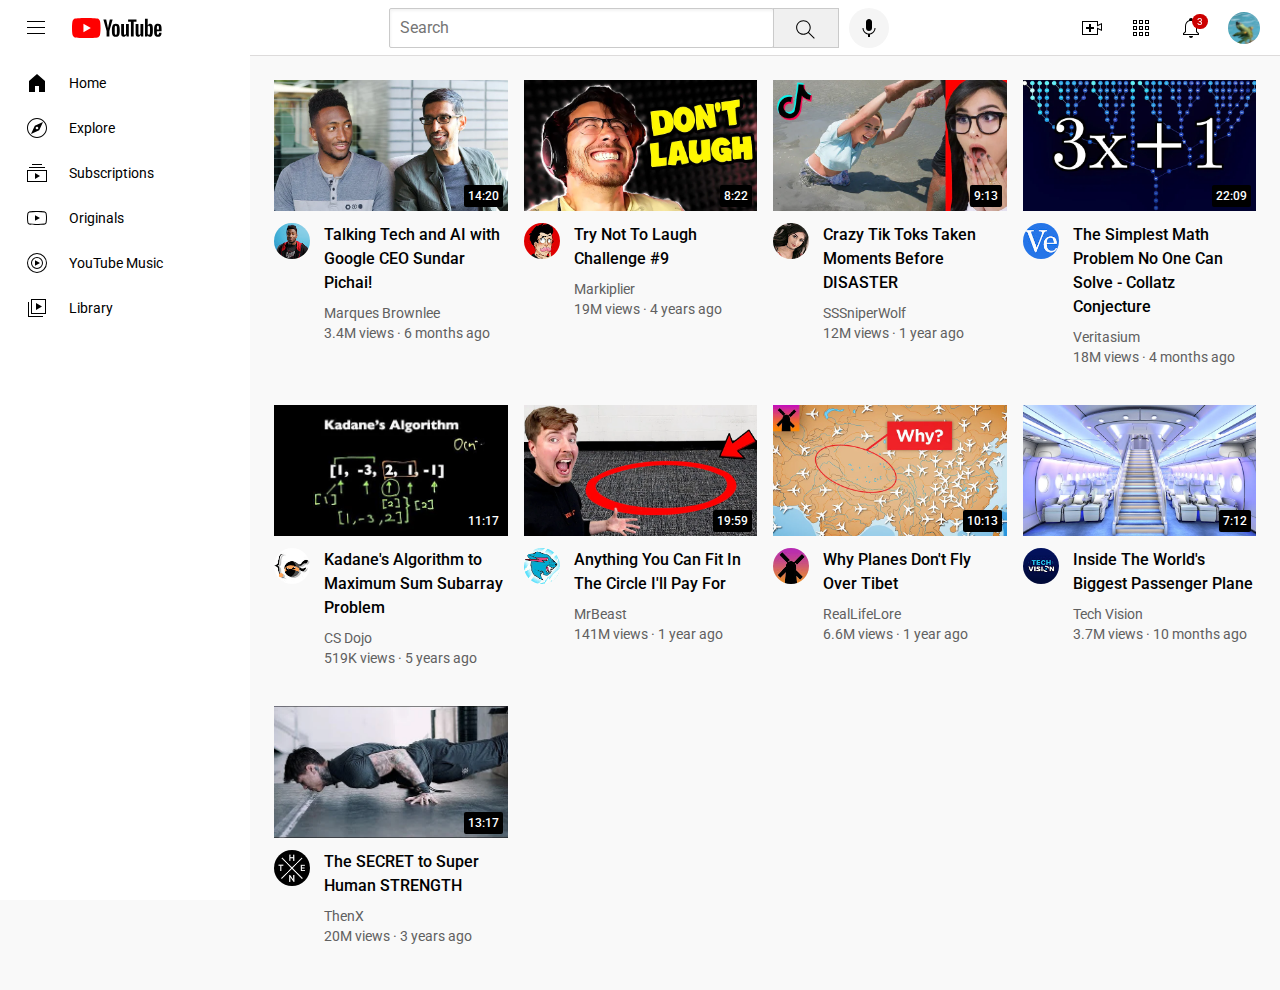
<file: index.html>
<!DOCTYPE html>

<html lang="en-US">
    <head>
        <meta charset="utf-8">
        <title>Youtube.com clone</title>
        <link rel="stylesheet" href="styles/general.css">
        <link rel="stylesheet" href="styles/header.css">
        <link rel="stylesheet" href="styles/sidebar.css">
        <link rel="stylesheet" href="styles/video-grid.css">
        <link rel="preconnect" href="https://fonts.googleapis.com">
        <link rel="preconnect" href="https://fonts.gstatic.com" crossorigin>
        <link href="https://fonts.googleapis.com/css2?family=Roboto:wght@400;500;700&display=swap" rel="stylesheet">
    </head>

    <body>
        <header class="header">
            <div class="left-section">
                <img class="hamburger-menu" src="icons/hamburger-menu.svg">
                <img class="yt-logo" src="icons/youtube-logo.svg">
            </div>
            <div class="mid-section">
                <input class="search-bar" type="text" placeholder="Search">
                <button class="search-button">
                    <img class="search-icon" src="icons/search.svg">
                    <div class="tooltip">Search</div>
                </button>
                <button class="voice-search-button">
                    <img class="voice-search-icon" src="icons/voice-search-icon.svg">
                    <div class="tooltip">Search with your voice</div>
                </button>
            </div>
            <div class="right-section">
                <div class="right-icons-container">
                    <img class="upload-icon" src="icons/upload.svg">
                    <div class="tooltip">Create</div>
                </div>
                <div class="right-icons-container">
                    <img class="yt-apps-icon" src="icons/youtube-apps.svg">
                    <div class="tooltip">YouTube Apps</div>
                </div>
                <div class="right-icons-container">
                    <img class="notifications-icon" src="icons/notifications.svg">
                    <div class="notifications-count">3</div>
                    <div class="tooltip">Notifications</div>
                </div>
                <img class="current-user-picture" src="profile pics/my-channel.jpg">
            </div>
        </header>
        
        <nav class="sidebar">
            <div class="sidebar-link">
                <img src="icons/home.svg">
                <div>Home</div>
            </div>
            <div class="sidebar-link">
                <img src="icons/explore.svg">
                <div>Explore</div>
            </div>
            <div class="sidebar-link">
                <img src="icons/subscriptions.svg">
                <div>Subscriptions</div>
            </div>
            <div class="sidebar-link">
                <img src="icons/originals.svg">
                <div>Originals</div>
            </div>
            <div class="sidebar-link">
                <img src="icons/youtube-music.svg">
                <div>YouTube Music</div>
            </div>
            <div class="sidebar-link">
                <img src="icons/library.svg">
                <div>Library</div>
            </div>
        </nav>

        <main>
            <section class="video-grid">
                <div class="video-preview"> <!--MKBHD video-->
                    <div class="thumbnail-row">
                        <a href="https://www.youtube.com/watch?v=n2RNcPRtAiY&ab_channel=MarquesBrownlee">
                            <img class="thumbnail" src="thumbnails/thumbnail-1.webp">
                        </a>
                        <div class="video-time">14:20</div>
                    </div>
                    <div class="video-info-grid">
                        <div class="channel-pic">
                            <a href="https://www.youtube.com/c/mkbhd">
                                <div class="channel-picture-container">
                                    <img class="profile-pic" src="profile pics/channel-1.jpeg">
                                    <div class="tooltip">
                                        <img class="profile-pic" src="profile pics/channel-1.jpeg">
                                        <div class="tooltip-info">
                                            <p class="title">
                                                Marques Brownlee
                                            </p>
                                            <p class="subscribers">
                                                17.3M subscribers
                                            </p>
                                        </div>
                                    </div>
                                </div>
                            </a>
                        </div>
                        <div class="video-info">
                            <a href="https://www.youtube.com/watch?v=n2RNcPRtAiY&ab_channel=MarquesBrownlee">
                                <p class="video-title">
                                    Talking Tech and AI with Google CEO Sundar Pichai!
                                </p>
                            </a>
                            <a href="https://www.youtube.com/c/mkbhd">
                                <p class="video-author">
                                    Marques Brownlee
                                </p>
                            </a>
                            <p class="video-stats">
                                3.4M views &#183; 6 months ago
                            </p>
                        </div>
                    </div>
                </div>
                
                <div class="video-preview"> <!--Markiplier video-->
                    <div class="thumbnail-row">
                        <a href="https://www.youtube.com/watch?v=mP0RAo9SKZk&ab_channel=Markiplier">
                            <img class="thumbnail" src="thumbnails/thumbnail-2.webp">
                        </a>
                        <div class="video-time">8:22</div>
                    </div>
                    <div class="video-info-grid">
                        <div class="channel-pic">
                            <a href="https://www.youtube.com/c/markiplier">
                                <div class="channel-picture-container">
                                    <img class="profile-pic" src="profile pics/channel-2.jpeg">
                                    <div class="tooltip">
                                        <img class="profile-pic" src="profile pics/channel-2.jpeg">
                                        <div class="tooltip-info">
                                            <p class="title">
                                                Markiplier
                                            </p>
                                            <p class="subscribers">
                                                35.4M subscribers
                                            </p>
                                        </div>
                                    </div>
                                </div>
                            </a>
                        </div>
                        <div class="video-info">
                            <a href="https://www.youtube.com/watch?v=mP0RAo9SKZk&ab_channel=Markiplier">
                                <p class="video-title">
                                    Try Not To Laugh Challenge #9
                                </p>
                            </a>
                            <a href="https://www.youtube.com/c/markiplier">
                                <p class="video-author">
                                    Markiplier
                                </p>
                            </a>
                            <p class="video-stats">
                                19M views &#183; 4 years ago
                            </p>
                        </div>
                    </div>
                </div>
        
                <div class="video-preview"> <!--SniperWolf video-->
                    <div class="thumbnail-row">
                        <a href="https://www.youtube.com/watch?v=FgjPQQeTh1w&ab_channel=SSSniperWolf">
                            <img class="thumbnail" src="thumbnails/thumbnail-3.webp">
                        </a>
                        <div class="video-time">9:13</div>
                    </div>
                    <div class="video-info-grid">
                        <div class="channel-pic">
                            <a href="https://www.youtube.com/user/SSSniperWolf">
                                <div class="channel-picture-container">
                                    <img class="profile-pic" src="profile pics/channel-3.jpeg">
                                    <div class="tooltip">
                                        <img class="profile-pic" src="profile pics/channel-3.jpeg">
                                        <div class="tooltip-info">
                                            <p class="title">
                                                SSSniperWolf
                                            </p>
                                            <p class="subscribers">
                                                34M subscribers
                                            </p>
                                        </div>
                                    </div>
                                </div>
                            </a>
                        </div>
                        <div class="video-info">
                            <a href="https://www.youtube.com/watch?v=FgjPQQeTh1w&ab_channel=SSSniperWolf">
                                <p class="video-title">
                                    Crazy Tik Toks Taken Moments Before DISASTER
                                </p>
                            </a>
                            <a href="https://www.youtube.com/user/SSSniperWolf">
                                <p class="video-author">
                                    SSSniperWolf
                                </p>
                            </a>
                            <p class="video-stats">
                                12M views &#183; 1 year ago
                            </p>
                        </div>
                    </div>
                </div>
                
                <div class="video-preview"> <!--Veritasium video-->
                    <div class="thumbnail-row">
                        <a href="https://www.youtube.com/watch?v=094y1Z2wpJg&ab_channel=Veritasium">
                            <img class="thumbnail" src="thumbnails/thumbnail-4.webp">
                        </a>
                        <div class="video-time">22:09</div>
                    </div>
                    <div class="video-info-grid">
                        <div class="channel-pic">
                            <a href="https://www.youtube.com/c/veritasium">
                                <div class="channel-picture-container">
                                    <img class="profile-pic" src="profile pics/channel-4.jpeg">
                                    <div class="tooltip">
                                        <img class="profile-pic" src="profile pics/channel-4.jpeg">
                                        <div class="tooltip-info">
                                            <p class="title">
                                                Veritasium
                                            </p>
                                            <p class="subscribers">
                                                14M subscribers
                                            </p>
                                        </div>
                                    </div>
                                </div>
                            </a>
                        </div>
                        <div class="video-info">
                            <a href="https://www.youtube.com/watch?v=094y1Z2wpJg&ab_channel=Veritasium">
                                <p class="video-title">                          
                                    The Simplest Math Problem No One Can Solve - Collatz Conjecture
                                </p>
                            </a>
                            <a href="https://www.youtube.com/c/veritasium">
                                <p class="video-author">
                                    Veritasium
                                </p>
                            </a>
                            <p class="video-stats">
                                18M views &#183; 4 months ago
                            </p>
                        </div>
                    </div>
                </div>
        
                <div class="video-preview"> <!--CS Dojo video-->
                    <div class="thumbnail-row">
                        <a href="https://www.youtube.com/watch?v=86CQq3pKSUw&ab_channel=CSDojo">
                            <img class="thumbnail" src="thumbnails/thumbnail-5.webp">
                        </a>
                        <div class="video-time">11:17</div>
                    </div>
                    <div class="video-info-grid">
                        <div class="channel-pic">
                            <a href="https://www.youtube.com/c/CSDojo">
                                <div class="channel-picture-container">
                                    <img class="profile-pic" src="profile pics/channel-5.jpeg">
                                    <div class="tooltip">
                                        <img class="profile-pic" src="profile pics/channel-5.jpeg">
                                        <div class="tooltip-info">
                                            <p class="title">
                                                CS Dojo
                                            </p>
                                            <p class="subscribers">
                                                1.91M subscribers
                                            </p>
                                        </div>
                                    </div>
                                </div>
                            </a>
                        </div>
                        <div class="video-info">
                            <a href="https://www.youtube.com/watch?v=86CQq3pKSUw&ab_channel=CSDojo">
                                <p class="video-title">                          
                                    Kadane's Algorithm to Maximum Sum Subarray Problem
                                </p>
                            </a>
                            <a href="https://www.youtube.com/c/CSDojo">
                                <p class="video-author">
                                    CS Dojo
                                </p>
                            </a>
                            <p class="video-stats">
                                519K views &#183; 5 years ago
                            </p>
                        </div>
                    </div>
                </div>
                
                <div class="video-preview"> <!--Mrbeast video-->
                    <div class="thumbnail-row">
                        <a href="https://www.youtube.com/watch?v=yXWw0_UfSFg&ab_channel=MrBeast">
                            <img class="thumbnail" src="thumbnails/thumbnail-6.webp">
                        </a>
                        <div class="video-time">19:59</div>
                    </div>
                    <div class="video-info-grid">
                        <div class="channel-pic">
                            <a href="https://www.youtube.com/channel/UCX6OQ3DkcsbYNE6H8uQQuVA">
                                <div class="channel-picture-container">
                                    <img class="profile-pic" src="profile pics/channel-6.jpeg">
                                    <div class="tooltip">
                                        <img class="profile-pic" src="profile pics/channel-6.jpeg">
                                        <div class="tooltip-info">
                                            <p class="title">
                                                MrBeast
                                            </p>
                                            <p class="subscribers">
                                                173M subscribers
                                            </p>
                                        </div>
                                    </div>
                                </div>
                            </a>
                        </div>
                        <div class="video-info">
                            <a href="https://www.youtube.com/watch?v=yXWw0_UfSFg&ab_channel=MrBeast">
                                <p class="video-title">
                                    Anything You Can Fit In The Circle I'll Pay For
                                </p>
                            </a>
                            <a href="https://www.youtube.com/channel/UCX6OQ3DkcsbYNE6H8uQQuVA">
                                <p class="video-author">
                                    MrBeast
                                </p>
                            </a>
                            <p class="video-stats">
                                141M views &#183; 1 year ago
                            </p>
                        </div>
                    </div>
                </div>

                <div class="video-preview"> <!--RealLifeLore video-->
                    <div class="thumbnail-row">
                        <a href="https://www.youtube.com/watch?v=fNVa1qMbF9Y&ab_channel=RealLifeLore">
                            <img class="thumbnail" src="thumbnails/thumbnail-7.webp">
                        </a>
                        <div class="video-time">10:13</div>
                    </div>
                    <div class="video-info-grid">
                        <div class="channel-pic">
                            <a href="https://www.youtube.com/channel/UCP5tjEmvPItGyLhmjdwP7Ww">
                                <div class="channel-picture-container">
                                    <img class="profile-pic" src="profile pics/channel-7.jpeg">
                                    <div class="tooltip">
                                        <img class="profile-pic" src="profile pics/channel-7.jpeg">
                                        <div class="tooltip-info">
                                            <p class="title">
                                                RealLifeLore
                                            </p>
                                            <p class="subscribers">
                                                6.95M subscribers
                                            </p>
                                        </div>
                                    </div>
                                </div>
                            </a>
                        </div>
                        <div class="video-info">
                            <a href="https://www.youtube.com/watch?v=fNVa1qMbF9Y&ab_channel=RealLifeLore">
                                <p class="video-title">
                                    Why Planes Don't Fly Over Tibet
                                </p>
                            </a>
                            <a href="https://www.youtube.com/channel/UCP5tjEmvPItGyLhmjdwP7Ww">
                                <p class="video-author">
                                    RealLifeLore
                                </p>
                            </a>
                            <p class="video-stats">
                                6.6M views &#183; 1 year ago
                            </p>
                        </div>
                    </div>
                </div>

                <div class="video-preview"> <!--Tech Vision video-->
                    <div class="thumbnail-row">
                        <a href="https://www.youtube.com/watch?v=lFm4EM1juls&ab_channel=TechVision">
                            <img class="thumbnail" src="thumbnails/thumbnail-8.webp">
                        </a>
                        <div class="video-time">7:12</div>
                    </div>
                    <div class="video-info-grid">
                        <div class="channel-pic">
                            <a href="https://www.youtube.com/channel/UCHAK6CyegY22Zj2GWrcaIxg">
                                <div class="channel-picture-container">
                                    <img class="profile-pic" src="profile pics/channel-8.jpeg">
                                    <div class="tooltip">
                                        <img class="profile-pic" src="profile pics/channel-8.jpeg">
                                        <div class="tooltip-info">
                                            <p class="title">
                                                Tech Vision
                                            </p>
                                            <p class="subscribers">
                                                6.95M subscribers
                                            </p>
                                        </div>
                                    </div>
                                </div>
                            </a>
                        </div>
                        <div class="video-info">
                            <a href="https://www.youtube.com/watch?v=lFm4EM1juls&ab_channel=TechVision">
                                <p class="video-title">
                                    Inside The World's Biggest Passenger Plane
                                </p>
                            </a>
                            <a href="https://www.youtube.com/channel/UCHAK6CyegY22Zj2GWrcaIxg">
                                <p class="video-author">
                                    Tech Vision
                                </p>
                            </a>
                            <p class="video-stats">
                                3.7M views &#183; 10 months ago
                            </p>
                        </div>
                    </div>
                </div>

                <div class="video-preview"> <!--ThenX video-->
                    <div class="thumbnail-row">
                        <a href="https://www.youtube.com/watch?v=ixmxOlcrlUc&ab_channel=THENX">
                            <img class="thumbnail" src="thumbnails/thumbnail-9.webp">
                        </a>
                        <div class="video-time">13:17</div>
                    </div>
                    <div class="video-info-grid">
                        <div class="channel-pic">
                            <a href="https://www.youtube.com/c/OFFICIALTHENXSTUDIOS">
                                <div class="channel-picture-container">
                                    <img class="profile-pic" src="profile pics/channel-9.jpeg">
                                    <div class="tooltip">
                                        <img class="profile-pic" src="profile pics/channel-9.jpeg">
                                        <div class="tooltip-info">
                                            <p class="title">
                                                ThenX
                                            </p>
                                            <p class="subscribers">
                                                7.68M subscribers
                                            </p>
                                        </div>
                                    </div>
                                </div>
                            </a>
                        </div>
                        <div class="video-info">
                            <a href="https://www.youtube.com/watch?v=ixmxOlcrlUc&ab_channel=THENX">
                                <p class="video-title">
                                    The SECRET to Super Human STRENGTH
                                </p>
                            </a>
                            <a href="https://www.youtube.com/c/OFFICIALTHENXSTUDIOS">
                                <p class="video-author">
                                    ThenX
                                </p>
                            </a>
                            <p class="video-stats">
                                20M views &#183; 3 years ago
                            </p>
                        </div>
                    </div>
                </div>
            </section>  
        </main>
    </body>
</html>
</file>
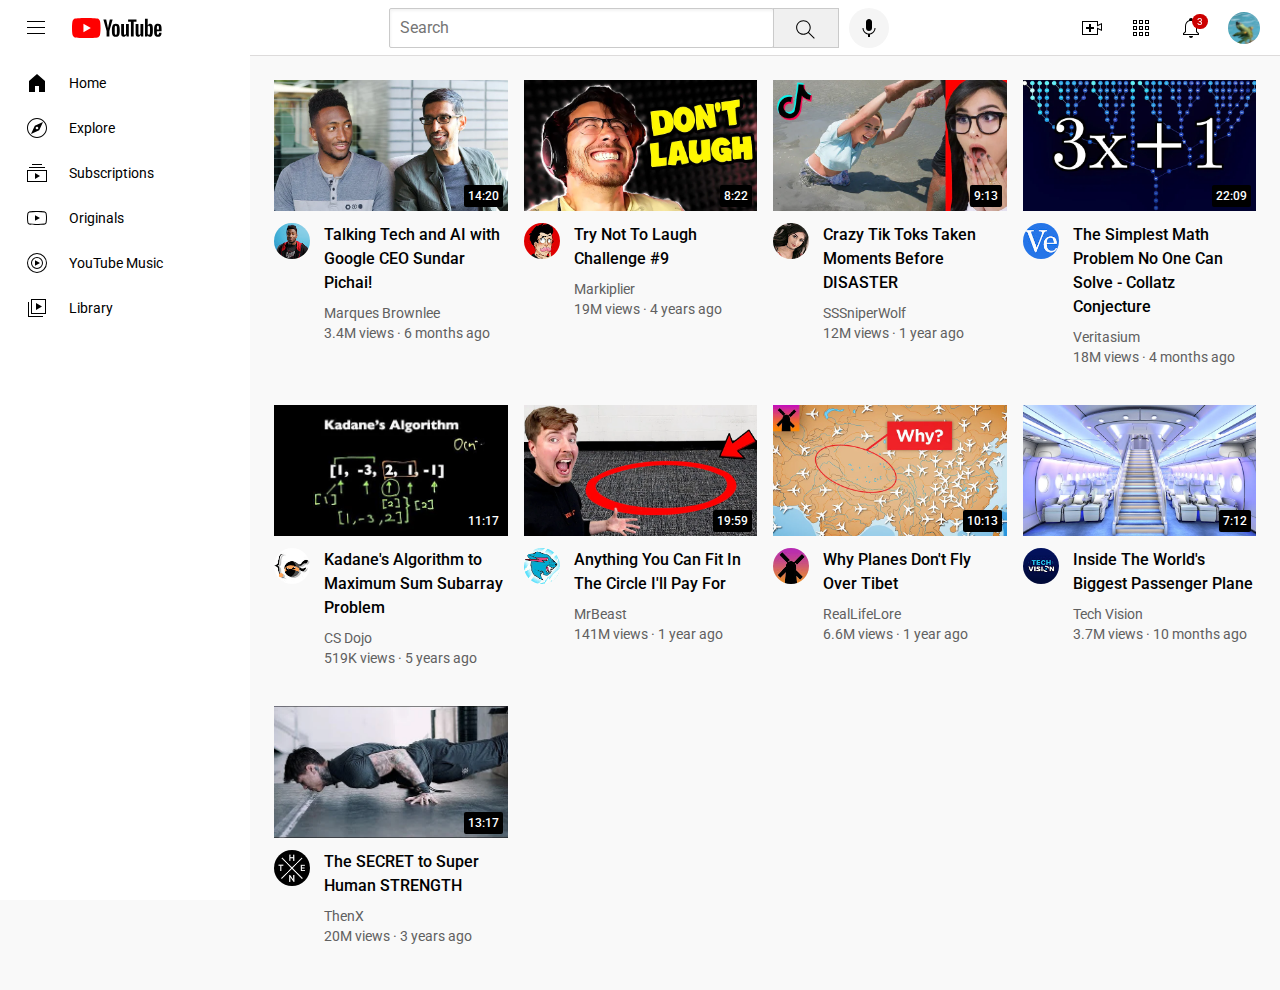
<file: youtube.html>
<!DOCTYPE html>

<html lang="en-US">
    <head>
        <meta charset="utf-8">
        <title>Youtube.com clone</title>
        <link rel="stylesheet" href="styles/general.css">
        <link rel="stylesheet" href="styles/header.css">
        <link rel="stylesheet" href="styles/sidebar.css">
        <link rel="stylesheet" href="styles/video-grid.css">
        <link rel="preconnect" href="https://fonts.googleapis.com">
        <link rel="preconnect" href="https://fonts.gstatic.com" crossorigin>
        <link href="https://fonts.googleapis.com/css2?family=Roboto:wght@400;500;700&display=swap" rel="stylesheet">
    </head>

    <body>
        <header class="header">
            <div class="left-section">
                <img class="hamburger-menu" src="icons/hamburger-menu.svg">
                <img class="yt-logo" src="icons/youtube-logo.svg">
            </div>
            <div class="mid-section">
                <input class="search-bar" type="text" placeholder="Search">
                <button class="search-button">
                    <img class="search-icon" src="icons/search.svg">
                    <div class="tooltip">Search</div>
                </button>
                <button class="voice-search-button">
                    <img class="voice-search-icon" src="icons/voice-search-icon.svg">
                    <div class="tooltip">Search with your voice</div>
                </button>
            </div>
            <div class="right-section">
                <div class="right-icons-container">
                    <img class="upload-icon" src="icons/upload.svg">
                    <div class="tooltip">Create</div>
                </div>
                <div class="right-icons-container">
                    <img class="yt-apps-icon" src="icons/youtube-apps.svg">
                    <div class="tooltip">YouTube Apps</div>
                </div>
                <div class="right-icons-container">
                    <img class="notifications-icon" src="icons/notifications.svg">
                    <div class="notifications-count">3</div>
                    <div class="tooltip">Notifications</div>
                </div>
                <img class="current-user-picture" src="profile pics/my-channel.jpg">
            </div>
        </header>
        
        <nav class="sidebar">
            <div class="sidebar-link">
                <img src="icons/home.svg">
                <div>Home</div>
            </div>
            <div class="sidebar-link">
                <img src="icons/explore.svg">
                <div>Explore</div>
            </div>
            <div class="sidebar-link">
                <img src="icons/subscriptions.svg">
                <div>Subscriptions</div>
            </div>
            <div class="sidebar-link">
                <img src="icons/originals.svg">
                <div>Originals</div>
            </div>
            <div class="sidebar-link">
                <img src="icons/youtube-music.svg">
                <div>YouTube Music</div>
            </div>
            <div class="sidebar-link">
                <img src="icons/library.svg">
                <div>Library</div>
            </div>
        </nav>

        <main>
            <section class="video-grid">
                <div class="video-preview"> <!--MKBHD video-->
                    <div class="thumbnail-row">
                        <a href="https://www.youtube.com/watch?v=n2RNcPRtAiY&ab_channel=MarquesBrownlee">
                            <img class="thumbnail" src="thumbnails/thumbnail-1.webp">
                        </a>
                        <div class="video-time">14:20</div>
                    </div>
                    <div class="video-info-grid">
                        <div class="channel-pic">
                            <a href="https://www.youtube.com/c/mkbhd">
                                <div class="channel-picture-container">
                                    <img class="profile-pic" src="profile pics/channel-1.jpeg">
                                    <div class="tooltip">
                                        <img class="profile-pic" src="profile pics/channel-1.jpeg">
                                        <div class="tooltip-info">
                                            <p class="title">
                                                Marques Brownlee
                                            </p>
                                            <p class="subscribers">
                                                17.3M subscribers
                                            </p>
                                        </div>
                                    </div>
                                </div>
                            </a>
                        </div>
                        <div class="video-info">
                            <a href="https://www.youtube.com/watch?v=n2RNcPRtAiY&ab_channel=MarquesBrownlee">
                                <p class="video-title">
                                    Talking Tech and AI with Google CEO Sundar Pichai!
                                </p>
                            </a>
                            <a href="https://www.youtube.com/c/mkbhd">
                                <p class="video-author">
                                    Marques Brownlee
                                </p>
                            </a>
                            <p class="video-stats">
                                3.4M views &#183; 6 months ago
                            </p>
                        </div>
                    </div>
                </div>
                
                <div class="video-preview"> <!--Markiplier video-->
                    <div class="thumbnail-row">
                        <a href="https://www.youtube.com/watch?v=mP0RAo9SKZk&ab_channel=Markiplier">
                            <img class="thumbnail" src="thumbnails/thumbnail-2.webp">
                        </a>
                        <div class="video-time">8:22</div>
                    </div>
                    <div class="video-info-grid">
                        <div class="channel-pic">
                            <a href="https://www.youtube.com/c/markiplier">
                                <div class="channel-picture-container">
                                    <img class="profile-pic" src="profile pics/channel-2.jpeg">
                                    <div class="tooltip">
                                        <img class="profile-pic" src="profile pics/channel-2.jpeg">
                                        <div class="tooltip-info">
                                            <p class="title">
                                                Markiplier
                                            </p>
                                            <p class="subscribers">
                                                35.4M subscribers
                                            </p>
                                        </div>
                                    </div>
                                </div>
                            </a>
                        </div>
                        <div class="video-info">
                            <a href="https://www.youtube.com/watch?v=mP0RAo9SKZk&ab_channel=Markiplier">
                                <p class="video-title">
                                    Try Not To Laugh Challenge #9
                                </p>
                            </a>
                            <a href="https://www.youtube.com/c/markiplier">
                                <p class="video-author">
                                    Markiplier
                                </p>
                            </a>
                            <p class="video-stats">
                                19M views &#183; 4 years ago
                            </p>
                        </div>
                    </div>
                </div>
        
                <div class="video-preview"> <!--SniperWolf video-->
                    <div class="thumbnail-row">
                        <a href="https://www.youtube.com/watch?v=FgjPQQeTh1w&ab_channel=SSSniperWolf">
                            <img class="thumbnail" src="thumbnails/thumbnail-3.webp">
                        </a>
                        <div class="video-time">9:13</div>
                    </div>
                    <div class="video-info-grid">
                        <div class="channel-pic">
                            <a href="https://www.youtube.com/user/SSSniperWolf">
                                <div class="channel-picture-container">
                                    <img class="profile-pic" src="profile pics/channel-3.jpeg">
                                    <div class="tooltip">
                                        <img class="profile-pic" src="profile pics/channel-3.jpeg">
                                        <div class="tooltip-info">
                                            <p class="title">
                                                SSSniperWolf
                                            </p>
                                            <p class="subscribers">
                                                34M subscribers
                                            </p>
                                        </div>
                                    </div>
                                </div>
                            </a>
                        </div>
                        <div class="video-info">
                            <a href="https://www.youtube.com/watch?v=FgjPQQeTh1w&ab_channel=SSSniperWolf">
                                <p class="video-title">
                                    Crazy Tik Toks Taken Moments Before DISASTER
                                </p>
                            </a>
                            <a href="https://www.youtube.com/user/SSSniperWolf">
                                <p class="video-author">
                                    SSSniperWolf
                                </p>
                            </a>
                            <p class="video-stats">
                                12M views &#183; 1 year ago
                            </p>
                        </div>
                    </div>
                </div>
                
                <div class="video-preview"> <!--Veritasium video-->
                    <div class="thumbnail-row">
                        <a href="https://www.youtube.com/watch?v=094y1Z2wpJg&ab_channel=Veritasium">
                            <img class="thumbnail" src="thumbnails/thumbnail-4.webp">
                        </a>
                        <div class="video-time">22:09</div>
                    </div>
                    <div class="video-info-grid">
                        <div class="channel-pic">
                            <a href="https://www.youtube.com/c/veritasium">
                                <div class="channel-picture-container">
                                    <img class="profile-pic" src="profile pics/channel-4.jpeg">
                                    <div class="tooltip">
                                        <img class="profile-pic" src="profile pics/channel-4.jpeg">
                                        <div class="tooltip-info">
                                            <p class="title">
                                                Veritasium
                                            </p>
                                            <p class="subscribers">
                                                14M subscribers
                                            </p>
                                        </div>
                                    </div>
                                </div>
                            </a>
                        </div>
                        <div class="video-info">
                            <a href="https://www.youtube.com/watch?v=094y1Z2wpJg&ab_channel=Veritasium">
                                <p class="video-title">                          
                                    The Simplest Math Problem No One Can Solve - Collatz Conjecture
                                </p>
                            </a>
                            <a href="https://www.youtube.com/c/veritasium">
                                <p class="video-author">
                                    Veritasium
                                </p>
                            </a>
                            <p class="video-stats">
                                18M views &#183; 4 months ago
                            </p>
                        </div>
                    </div>
                </div>
        
                <div class="video-preview"> <!--CS Dojo video-->
                    <div class="thumbnail-row">
                        <a href="https://www.youtube.com/watch?v=86CQq3pKSUw&ab_channel=CSDojo">
                            <img class="thumbnail" src="thumbnails/thumbnail-5.webp">
                        </a>
                        <div class="video-time">11:17</div>
                    </div>
                    <div class="video-info-grid">
                        <div class="channel-pic">
                            <a href="https://www.youtube.com/c/CSDojo">
                                <div class="channel-picture-container">
                                    <img class="profile-pic" src="profile pics/channel-5.jpeg">
                                    <div class="tooltip">
                                        <img class="profile-pic" src="profile pics/channel-5.jpeg">
                                        <div class="tooltip-info">
                                            <p class="title">
                                                CS Dojo
                                            </p>
                                            <p class="subscribers">
                                                1.91M subscribers
                                            </p>
                                        </div>
                                    </div>
                                </div>
                            </a>
                        </div>
                        <div class="video-info">
                            <a href="https://www.youtube.com/watch?v=86CQq3pKSUw&ab_channel=CSDojo">
                                <p class="video-title">                          
                                    Kadane's Algorithm to Maximum Sum Subarray Problem
                                </p>
                            </a>
                            <a href="https://www.youtube.com/c/CSDojo">
                                <p class="video-author">
                                    CS Dojo
                                </p>
                            </a>
                            <p class="video-stats">
                                519K views &#183; 5 years ago
                            </p>
                        </div>
                    </div>
                </div>
                
                <div class="video-preview"> <!--Mrbeast video-->
                    <div class="thumbnail-row">
                        <a href="https://www.youtube.com/watch?v=yXWw0_UfSFg&ab_channel=MrBeast">
                            <img class="thumbnail" src="thumbnails/thumbnail-6.webp">
                        </a>
                        <div class="video-time">19:59</div>
                    </div>
                    <div class="video-info-grid">
                        <div class="channel-pic">
                            <a href="https://www.youtube.com/channel/UCX6OQ3DkcsbYNE6H8uQQuVA">
                                <div class="channel-picture-container">
                                    <img class="profile-pic" src="profile pics/channel-6.jpeg">
                                    <div class="tooltip">
                                        <img class="profile-pic" src="profile pics/channel-6.jpeg">
                                        <div class="tooltip-info">
                                            <p class="title">
                                                MrBeast
                                            </p>
                                            <p class="subscribers">
                                                173M subscribers
                                            </p>
                                        </div>
                                    </div>
                                </div>
                            </a>
                        </div>
                        <div class="video-info">
                            <a href="https://www.youtube.com/watch?v=yXWw0_UfSFg&ab_channel=MrBeast">
                                <p class="video-title">
                                    Anything You Can Fit In The Circle I'll Pay For
                                </p>
                            </a>
                            <a href="https://www.youtube.com/channel/UCX6OQ3DkcsbYNE6H8uQQuVA">
                                <p class="video-author">
                                    MrBeast
                                </p>
                            </a>
                            <p class="video-stats">
                                141M views &#183; 1 year ago
                            </p>
                        </div>
                    </div>
                </div>

                <div class="video-preview"> <!--RealLifeLore video-->
                    <div class="thumbnail-row">
                        <a href="https://www.youtube.com/watch?v=fNVa1qMbF9Y&ab_channel=RealLifeLore">
                            <img class="thumbnail" src="thumbnails/thumbnail-7.webp">
                        </a>
                        <div class="video-time">10:13</div>
                    </div>
                    <div class="video-info-grid">
                        <div class="channel-pic">
                            <a href="https://www.youtube.com/channel/UCP5tjEmvPItGyLhmjdwP7Ww">
                                <div class="channel-picture-container">
                                    <img class="profile-pic" src="profile pics/channel-7.jpeg">
                                    <div class="tooltip">
                                        <img class="profile-pic" src="profile pics/channel-7.jpeg">
                                        <div class="tooltip-info">
                                            <p class="title">
                                                RealLifeLore
                                            </p>
                                            <p class="subscribers">
                                                6.95M subscribers
                                            </p>
                                        </div>
                                    </div>
                                </div>
                            </a>
                        </div>
                        <div class="video-info">
                            <a href="https://www.youtube.com/watch?v=fNVa1qMbF9Y&ab_channel=RealLifeLore">
                                <p class="video-title">
                                    Why Planes Don't Fly Over Tibet
                                </p>
                            </a>
                            <a href="https://www.youtube.com/channel/UCP5tjEmvPItGyLhmjdwP7Ww">
                                <p class="video-author">
                                    RealLifeLore
                                </p>
                            </a>
                            <p class="video-stats">
                                6.6M views &#183; 1 year ago
                            </p>
                        </div>
                    </div>
                </div>

                <div class="video-preview"> <!--Tech Vision video-->
                    <div class="thumbnail-row">
                        <a href="https://www.youtube.com/watch?v=lFm4EM1juls&ab_channel=TechVision">
                            <img class="thumbnail" src="thumbnails/thumbnail-8.webp">
                        </a>
                        <div class="video-time">7:12</div>
                    </div>
                    <div class="video-info-grid">
                        <div class="channel-pic">
                            <a href="https://www.youtube.com/channel/UCHAK6CyegY22Zj2GWrcaIxg">
                                <div class="channel-picture-container">
                                    <img class="profile-pic" src="profile pics/channel-8.jpeg">
                                    <div class="tooltip">
                                        <img class="profile-pic" src="profile pics/channel-8.jpeg">
                                        <div class="tooltip-info">
                                            <p class="title">
                                                Tech Vision
                                            </p>
                                            <p class="subscribers">
                                                6.95M subscribers
                                            </p>
                                        </div>
                                    </div>
                                </div>
                            </a>
                        </div>
                        <div class="video-info">
                            <a href="https://www.youtube.com/watch?v=lFm4EM1juls&ab_channel=TechVision">
                                <p class="video-title">
                                    Inside The World's Biggest Passenger Plane
                                </p>
                            </a>
                            <a href="https://www.youtube.com/channel/UCHAK6CyegY22Zj2GWrcaIxg">
                                <p class="video-author">
                                    Tech Vision
                                </p>
                            </a>
                            <p class="video-stats">
                                3.7M views &#183; 10 months ago
                            </p>
                        </div>
                    </div>
                </div>

                <div class="video-preview"> <!--ThenX video-->
                    <div class="thumbnail-row">
                        <a href="https://www.youtube.com/watch?v=ixmxOlcrlUc&ab_channel=THENX">
                            <img class="thumbnail" src="thumbnails/thumbnail-9.webp">
                        </a>
                        <div class="video-time">13:17</div>
                    </div>
                    <div class="video-info-grid">
                        <div class="channel-pic">
                            <a href="https://www.youtube.com/c/OFFICIALTHENXSTUDIOS">
                                <div class="channel-picture-container">
                                    <img class="profile-pic" src="profile pics/channel-9.jpeg">
                                    <div class="tooltip">
                                        <img class="profile-pic" src="profile pics/channel-9.jpeg">
                                        <div class="tooltip-info">
                                            <p class="title">
                                                ThenX
                                            </p>
                                            <p class="subscribers">
                                                7.68M subscribers
                                            </p>
                                        </div>
                                    </div>
                                </div>
                            </a>
                        </div>
                        <div class="video-info">
                            <a href="https://www.youtube.com/watch?v=ixmxOlcrlUc&ab_channel=THENX">
                                <p class="video-title">
                                    The SECRET to Super Human STRENGTH
                                </p>
                            </a>
                            <a href="https://www.youtube.com/c/OFFICIALTHENXSTUDIOS">
                                <p class="video-author">
                                    ThenX
                                </p>
                            </a>
                            <p class="video-stats">
                                20M views &#183; 3 years ago
                            </p>
                        </div>
                    </div>
                </div>
            </section>  
        </main>
    </body>
</html>
</file>
<file: styles/general.css>
p {
    margin-top: 0;
    margin-bottom: 0;
}

body {
    font-family: Roboto, Arial;
    
    margin: 0;
    padding-top: 80px;
    padding-left: 96px;
    padding-right: 24px;

    background-color: #f9f9f9;
}

a, a:hover, a:focus, a:active {
    text-decoration: none;
    color: inherit;
}
</file>
<file: styles/header.css>
.header {
    z-index: 100;

    height: 55px;

    display: flex;
    flex-direction: row;
    justify-content: space-between;

    position: fixed;
    top: 0;
    left: 0;
    right: 0;

    background-color: white;
    border-bottom-width: 1px;
    border-bottom-style: solid;
    border-bottom-color: rgb(221, 219, 219);
}

.left-section{
    display: flex;
    align-items: center;
}

.mid-section {
    display: flex;
    align-items: center;
    flex: 1;
    margin-left: 70px;
    margin-right: 35px;
    max-width: 500px;
}

.search-bar {
    flex: 1;
    height: 36px;
    padding-left: 10px;
    font-size: 16px;
    border: solid 1px rgb(202, 202, 202);
    border-radius: 2px;
    box-shadow: inset 1px 2px 3px rgba(0,0,0,0.05);
    width: 0;
}

.search-bar::placeholder {
    font-family: Roboto, Arial;
    font-size: 16px;
}

.search-button {
    height: 40px;
    width: 66px;
    background-color: rgb(240, 240, 240);
    border: solid 1px rgb(202, 202, 202);
    margin-left: -1px;
    margin-right: 10px;
}

.search-button,
.voice-search-button,
.right-icons-container {
    display: flex;
    justify-content: center;
    align-items: center;

    position: relative;

    cursor: pointer;
}

.search-button .tooltip,
.voice-search-button .tooltip,
.right-icons-container .tooltip {
    position: absolute;
    bottom: -30px;

    background-color: gray;
    color: white;
    opacity: 0;

    transition: opacity 0.15s;

    pointer-events: none;

    white-space: nowrap;

    padding: 4px;
    padding-left: 8px;
    padding-right: 8px;

    border-radius: 2px;

    font-size: 12px;
}

.search-button:hover .tooltip,
.voice-search-button:hover .tooltip,
.right-icons-container:hover .tooltip {
    opacity: 1;
}

.search-icon {
    height: 25px;
    margin-top: 4px;
}

.voice-search-button {
    height: 40px;
    width: 40px;
    border-radius: 20px;
    border: none;
    background-color: rgb(245, 245, 245);
}

.voice-search-icon {
    height: 24px;
}

.hamburger-menu {
    height: 24px;
    margin-left: 24px;
    margin-right: 24px;
}

.yt-logo {
    height: 20px;
}

.right-section {
    display: flex;
    flex-shrink: 0;
    margin-right: 20px;
    width: 180px;
    align-items: center;
    justify-content: space-between;
}

.upload-icon {
    height: 24px;
}

.yt-apps-icon {
    height: 24px;
}

.notifications-count {
    position: absolute;
    top: -2px;
    right: -5px;

    background-color: #cc0000;
    color: white;

    font-size: 10px;

    padding: 2px;
    padding-left: 5px;
    padding-right: 5px;
    border-radius: 10px;
}

.notifications-icon {
    height: 24px;
}

.current-user-picture {
    height: 32px;
    border-radius: 16px;
}
</file>
<file: styles/sidebar.css>
@media (max-width: 1200px) {
    .sidebar {
        z-index: 200;
    
        position: fixed;
        left: 0;
        bottom: 0;
        top: 55px;
    
        padding-top: 5px;
    
        background-color: white;
    
        width: 72px;
    }
    
    .sidebar-link {
        display: flex;
        flex-direction: column;
        align-items: center;
        justify-content: center;
    
        height: 74px;
    
        cursor: pointer;
    }
    
    .sidebar-link:hover {
        background-color: rgb(235, 235, 235);
    }
    
    .sidebar-link img {
        height: 24px;
        margin-bottom: 5px;
    }
    
    .sidebar-link div {
        font-size: 10px;
    }
}


@media (min-width: 1200.1px) {
    .sidebar {
        z-index: 200;
    
        position: fixed;
        left: 0;
        bottom: 0;
        top: 55px;
    
        padding-top: 5px;
    
        background-color: white;
    
        width: 250px;
    }

    .sidebar-link {
        display: flex;
        align-items: center;
        justify-content: start;
    
        height: 45px;
    
        cursor: pointer;
    }

    .sidebar-link:hover {
        background-color: rgb(235, 235, 235);
    }

    .sidebar-link img {
        height: 24px;
        margin-left: 25px;
    }

    .sidebar-link div {
        font-size: 14px;
        
        margin-left: 20px;
    }

    body {
        padding-left: 274px;
    }
}
</file>
<file: styles/video-grid.css>
.thumbnail {
    width: 100%;
}

.video-info-grid {
    display: grid;
    grid-template-columns: 50px 1fr;
}

.video-title {
    margin-top: 0px;
    margin-bottom: 10px;
    font-size: 14px;
    font-weight: 500;
    line-height: 20px;
}

.channel-picture-container {
    position: relative;
}

.channel-picture-container .tooltip {
    display: flex;
    width: max-content;

    z-index: 300;

    position: absolute;
    left: 0;
    bottom: -100px;

    border-radius: 8px;
    padding: 14px;
    padding-left: 16px;
    padding-right: 16px;

    white-space: nowrap;
    pointer-events: none;

    background-color: white;
    opacity: 0;
    box-shadow: 0 0 10px rgba(0, 0, 0, 0.2);
    transition: opacity 0.15s;
}

.tooltip-info {
    margin-left: 10px;
    margin-right: 10px;
    margin-top: 10px;
}

.tooltip-info .title {
    font-weight: bold;
    margin-bottom: 5px;
}

.tooltip-info .subscribers {
    font-size: 14px;
    color: rgb(100, 100, 100);
}

.channel-picture-container:hover .tooltip {
    opacity: 1;
}

.profile-pic {
    width: 72%;
    border-radius: 50px;
}

.thumbnail-row {
    margin-bottom: 8px;
    position: relative;
}

.video-time {
    background-color: black;
    color: white;

    position: absolute;
    bottom: 8px;
    right: 5px;

    font-size: 12px;
    font-weight: 500;
    
    padding: 4px;
    border-radius: 2px;
}

.video-author,
.video-stats {
    font-size: 12px;
    color: rgb(96, 96, 96);
}

.video-author {
    margin-bottom: 4px;
}

.video-grid {
    display: grid;
    grid-template-columns: 1fr 1fr 1fr;
    column-gap: 16px;
    row-gap: 40px;
}

@media (max-width: 750px) {
    .video-grid {
        grid-template-columns: 1fr 1fr;
    }
}

@media (min-width: 751px) and (max-width: 999px) {
    .video-grid {
        grid-template-columns: 1fr 1fr 1fr;
    }
}

@media (min-width: 1000px) {
    .video-grid {
        grid-template-columns: 1fr 1fr 1fr 1fr;
    }
}

@media (min-width: 1001px) {
    .video-title {
        font-size: 16px;
        line-height: 24px;
    }

    .video-author,
    .video-stats {
        font-size: 14px;
    }
}
</file>
